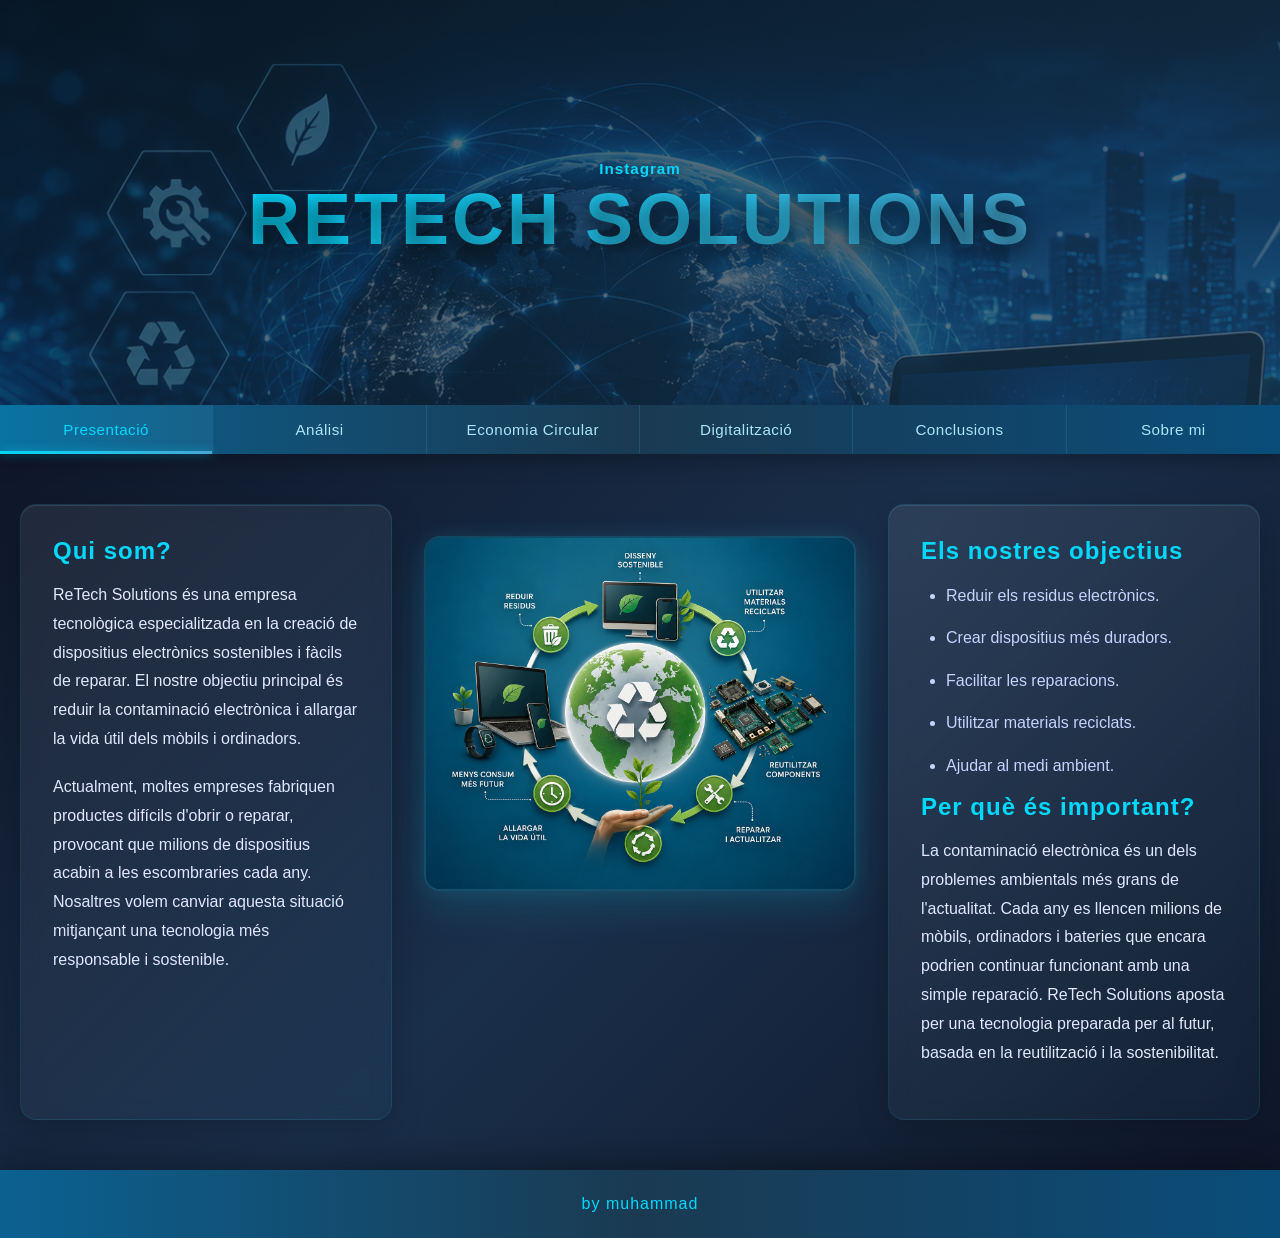
<file: index.html>
<!DOCTYPE html>
<html lang="ca">

<head>
	<title>ReTech Solutions</title>
	<meta charset="utf-8">
	<meta name="viewport" content="width=device-width, initial-scale=1">
	<link href="css/estils.css" type="text/css" rel="stylesheet">
</head>

<body>

	<header>
		<h4><a href="https://www.instagram.com/ins_eugeni/" target="_blank">Instagram</a></h4>
		<h2>ReTech Solutions</h2>
	</header>

	<section>

		<nav>
			<ul>
				<li><a class="active" href="index.html">Presentació</a></li>
				<li><a href="analisi.html">Análisi</a></li>
				<li><a href="economia-circular.html">Economia Circular</a></li>
				<li><a href="digitalitzacio.html">Digitalització</a></li>
				<li><a href="conclusions.html">Conclusions</a></li>
				<li><a href="sobremi.html">Sobre mi</a></li>
			</ul>
		</nav>

		<article>

			<!--INICI CONTINGUT PÀGINA-->
			<div class="fila fila-grande-img">
				<div class="columna">
					<h3>Qui som?</h3>
					<p>ReTech Solutions és una empresa tecnològica especialitzada en la creació de dispositius electrònics sostenibles i fàcils de reparar. El nostre objectiu principal és reduir la contaminació electrònica i allargar la vida útil dels mòbils i ordinadors.</p>

					<p> Actualment, moltes empreses fabriquen productes difícils d'obrir o reparar, provocant que milions de dispositius acabin a les escombraries cada any. Nosaltres volem canviar aquesta situació mitjançant una tecnologia més responsable i sostenible.</p>
				</div>
				<div class="columna">
					<img src="img/Presentació.png" alt="Presentació">
				</div>
				<div class="columna">
					<div>
						<h3>Els nostres objectius</h3>
						<ul>
							<li>Reduir els residus electrònics.</li>
							<li>Crear dispositius més duradors.</li>
							<li>Facilitar les reparacions.</li>
							<li>Utilitzar materials reciclats.</li>
							<li>Ajudar al medi ambient.</li>
						</ul>
					</div>
					<div>
						<h3>Per què és important?</h3>
						<p>La contaminació electrònica és un dels problemes ambientals més grans de l'actualitat.
						Cada any es llencen milions de mòbils, ordinadors i bateries que encara podrien continuar
						funcionant amb una simple reparació. ReTech Solutions aposta per una tecnologia preparada
						per al futur, basada en la reutilització i la sostenibilitat.</p>
					</div>
				</div>
			</div>
			<!--FINAL CONTINGUT PÀGINA-->

		</article>

	</section>

	<footer>
		<p>by muhammad</p>
	</footer>

</body>

</html>
</file>
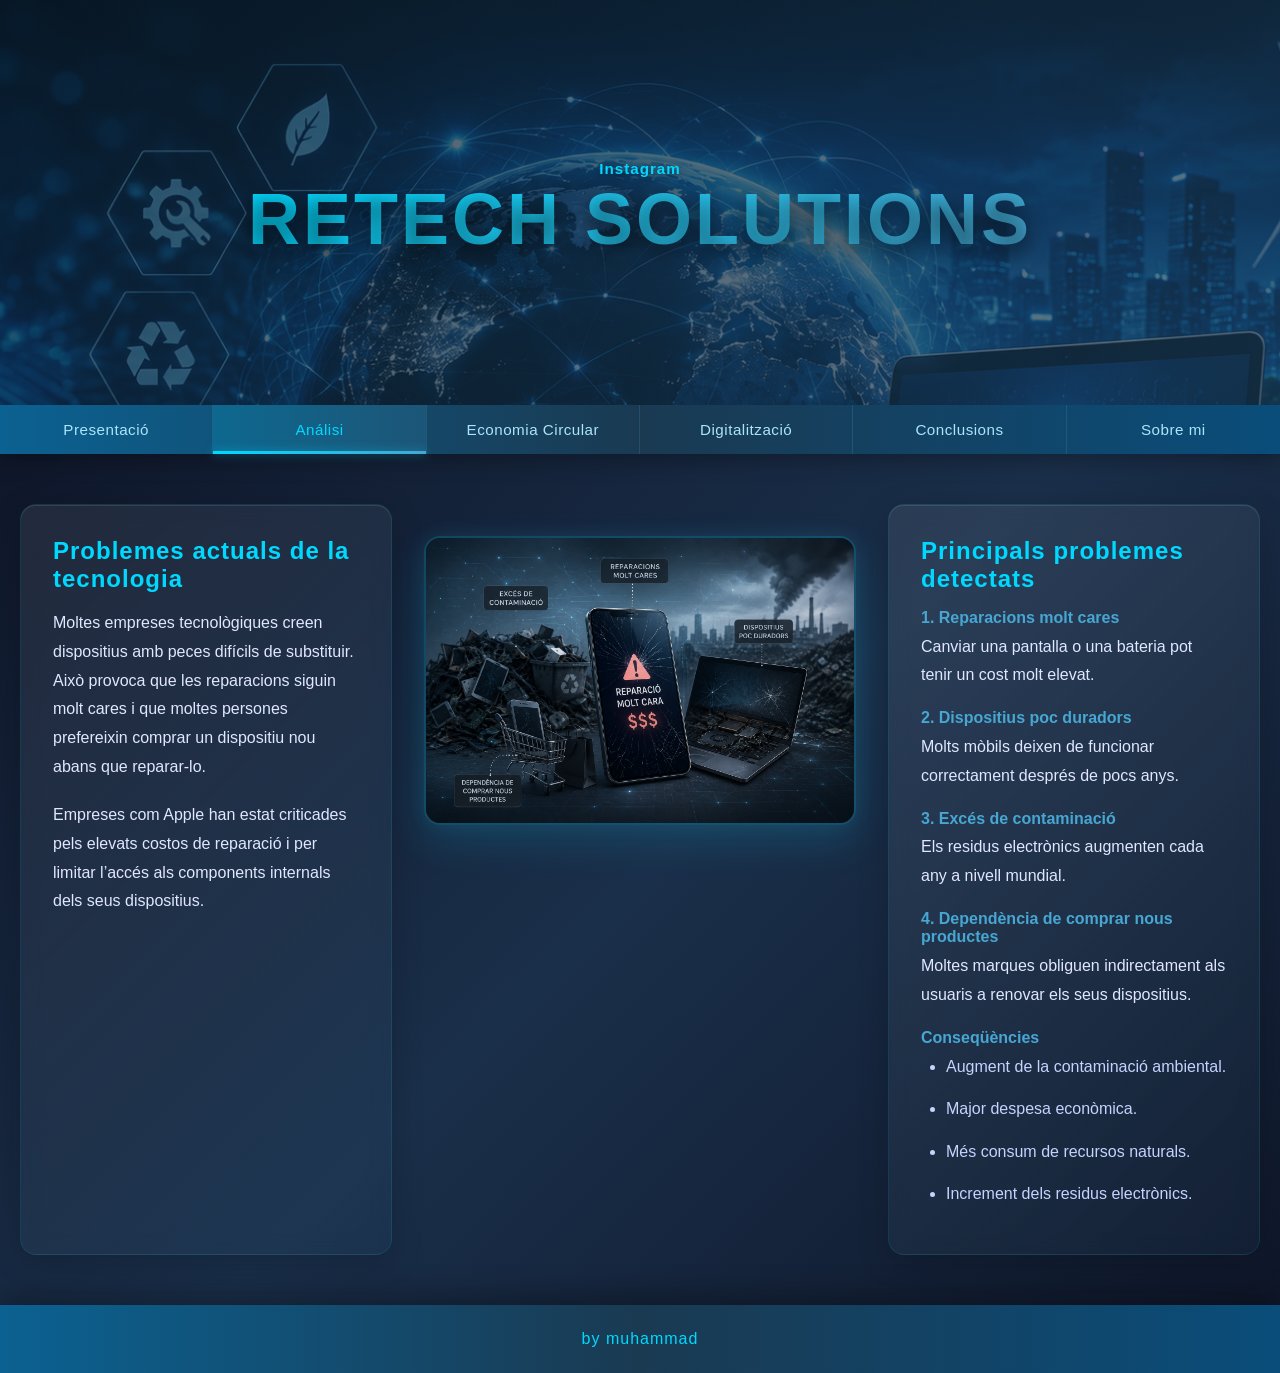
<file: analisi.html>
<!DOCTYPE html>
<html lang="ca">

<head>
	<title>ReTech Solutions</title>
	<meta charset="utf-8">
	<meta name="viewport" content="width=device-width, initial-scale=1">
	<link href="css/estils.css" type="text/css" rel="stylesheet">
</head>

<body>

	<header>
		<h4><a href="https://www.instagram.com/ins_eugeni/" target="_blank">Instagram</a></h4>
		<h2>ReTech Solutions</h2>
	</header>

	<section>

		<nav>
			<ul>
				<li><a href="index.html">Presentació</a></li>
				<li><a class="active" href="analisi.html">Análisi</a></li>
				<li><a href="economia-circular.html">Economia Circular</a></li>
				<li><a href="digitalitzacio.html">Digitalització</a></li>
				<li><a href="conclusions.html">Conclusions</a></li>
				<li><a href="sobremi.html">Sobre mi</a></li>
			</ul>
		</nav>

		<article>

			<!--INICI CONTINGUT PÀGINA-->
			<div class="fila fila-grande-img">
				<div class="columna">
					<h3>Problemes actuals de la tecnologia</h3>
					<p>Moltes empreses tecnològiques creen dispositius amb peces difícils de substituir. Això provoca que les reparacions siguin molt cares i que moltes persones prefereixin comprar un dispositiu nou abans que reparar-lo.</p>

					<p>Empreses com Apple han estat criticades pels elevats costos de reparació i per limitar l’accés als components internals dels seus dispositius.</p>
				</div>
				<div class="columna">
					<img src="img/Analisi.png" alt="Inteligència Artificial">
				</div>
				<div class="columna">
					<div class="problemes-detectats">
						<h3>Principals problemes detectats</h3>
						<h4>1. Reparacions molt cares</h4>
						<p>Canviar una pantalla o una bateria pot tenir un cost molt elevat.</p>
						<h4>2. Dispositius poc duradors</h4>
						<p>Molts mòbils deixen de funcionar correctament després de pocs anys.</p>
						<h4>3. Excés de contaminació</h4>
						<p>Els residus electrònics augmenten cada any a nivell mundial.</p>
						<h4>4. Dependència de comprar nous productes</h4>
						<p>Moltes marques obliguen indirectament als usuaris a renovar els seus dispositius.</p>
						<h4>Conseqüències</h4>
						<ul>
							<li>Augment de la contaminació ambiental.</li>
							<li>Major despesa econòmica.</li>
							<li>Més consum de recursos naturals.</li>
							<li>Increment dels residus electrònics.</li>
						</ul>
					</div>
				</div>
			</div>
			<!--FINAL CONTINGUT PÀGINA-->

		</article>

	</section>

	<footer>
		<p>by muhammad</p>
	</footer>

</body>

</html>
</file>
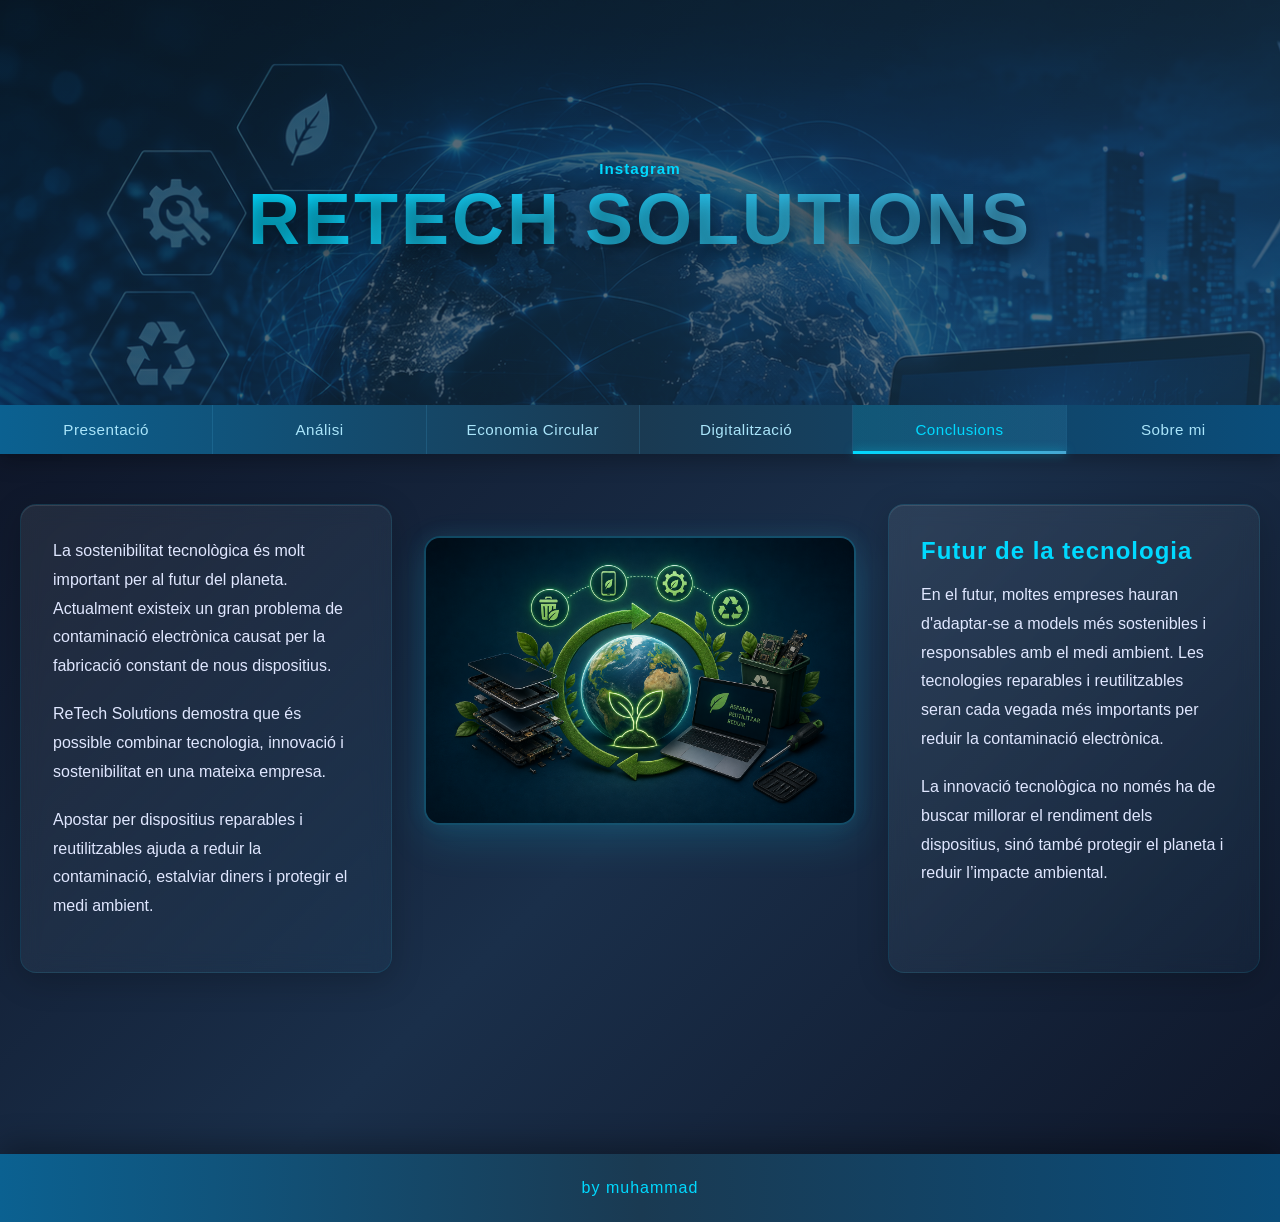
<file: conclusions.html>
<!DOCTYPE html>
<html lang="ca">

<head>
	<title>ReTech Solutions</title>
	<meta charset="utf-8">
	<meta name="viewport" content="width=device-width, initial-scale=1">
	<link href="css/estils.css" type="text/css" rel="stylesheet">
</head>

<body>

	<header>
		<h4><a href="https://www.instagram.com/ins_eugeni/" target="_blank">Instagram</a></h4>
		<h2>ReTech Solutions</h2>
	</header>

	<section>

		<nav>
			<ul>
				<li><a href="index.html">Presentació</a></li>
				<li><a href="analisi.html">Análisi</a></li>
				<li><a href="economia-circular.html">Economia Circular</a></li>
				<li><a href="digitalitzacio.html">Digitalització</a></li>
				<li><a class="active" href="conclusions.html">Conclusions</a></li>
				<li><a href="sobremi.html">Sobre mi</a></li>
			</ul>
		</nav>

		<article>

			<!--INICI CONTINGUT PÀGINA-->
			<div class="fila fila-conclusions fila-grande-img">
					<div class="columna columna-text">
						<p>La sostenibilitat tecnològica és molt important per al futur del planeta. Actualment existeix un gran problema de contaminació electrònica causat per la fabricació constant de nous dispositius.</p>
						<p>ReTech Solutions demostra que és possible combinar tecnologia, innovació i sostenibilitat en una mateixa empresa.</p>
						<p>Apostar per dispositius reparables i reutilitzables ajuda a reduir la contaminació, estalviar diners i protegir el medi ambient.</p>
				</div>
				<div class="columna columna-img">
						<img src="img/Conslusions.png" alt="Conclusions">
				</div>
				<div class="columna columna-text">
					<h3>Futur de la tecnologia</h3>
					<p>En el futur, moltes empreses hauran d'adaptar-se a models més sostenibles i responsables amb el medi ambient. Les tecnologies reparables i reutilitzables seran cada vegada més importants per reduir la contaminació electrònica.</p>
					<p>La innovació tecnològica no només ha de buscar millorar el rendiment dels dispositius, sinó també protegir el planeta i reduir l’impacte ambiental.</p>
				</div>			</div>
			<!--FINAL CONTINGUT PÀGINA-->

		</article>
	</section>

	<footer>
		<p>by muhammad</p>
	</footer>

</body>

</html>
</file>
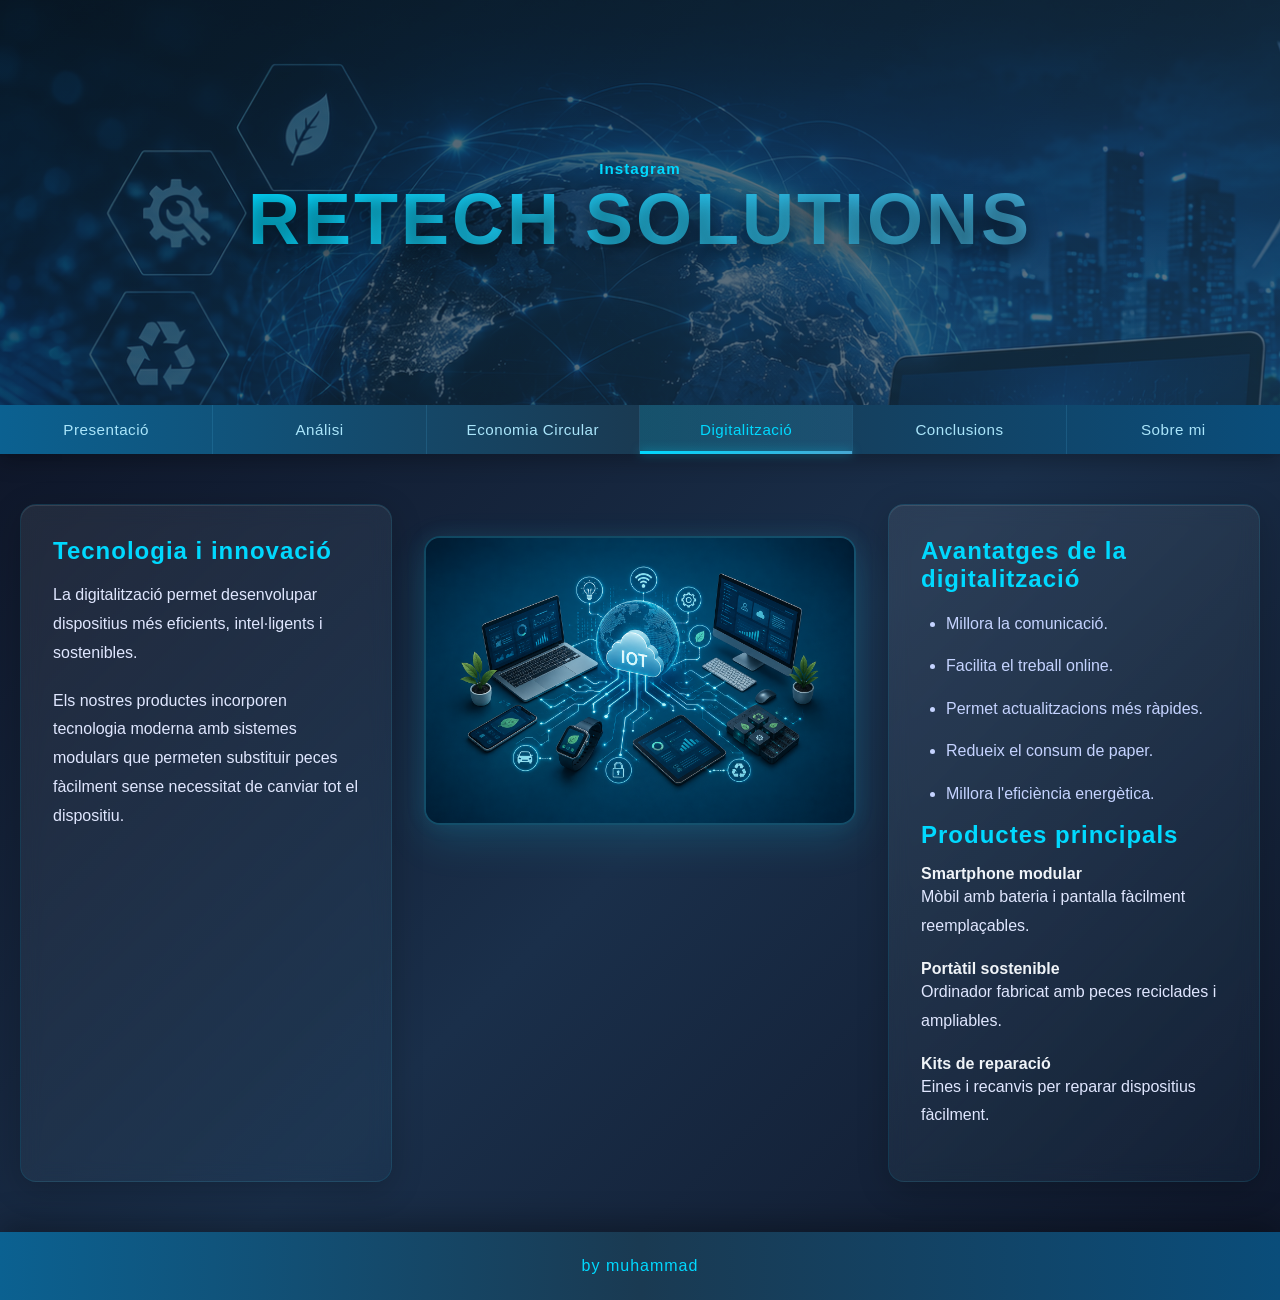
<file: digitalitzacio.html>
<!DOCTYPE html>
<html lang="ca">

<head>
	<title>ReTech Solutions</title>
	<meta charset="utf-8">
	<meta name="viewport" content="width=device-width, initial-scale=1">
	<link href="css/estils.css" type="text/css" rel="stylesheet">
</head>

<body>

	<header>
		<h4><a href="https://www.instagram.com/ins_eugeni/" target="_blank">Instagram</a></h4>
		<h2>ReTech Solutions</h2>
	</header>

	<section>

		<nav>
			<ul>
				<li><a href="index.html">Presentació</a></li>
				<li><a href="analisi.html">Análisi</a></li>
				<li><a href="economia-circular.html">Economia Circular</a></li>
				<li><a class="active" href="digitalitzacio.html">Digitalització</a></li>
				<li><a href="conclusions.html">Conclusions</a></li>
				<li><a href="sobremi.html">Sobre mi</a></li>
			</ul>
		</nav>

		<article>

			<!--INICI CONTINGUT PÀGINA-->
			<div class="fila fila-grande-img">
				<div class="columna">
					<h3>Tecnologia i innovació</h3>
					<p>La digitalització permet desenvolupar dispositius més eficients, intel·ligents i sostenibles.</p>

					<p>Els nostres productes incorporen tecnologia moderna amb sistemes modulars que permeten substituir peces fàcilment sense necessitat de canviar tot el dispositiu.</p>
				</div>
				<div class="columna">
					<img src="img/Digitalització.png" alt="Digitalització">
				</div>
				<div class="columna">
				<h3>Avantatges de la digitalització</h3>
				<ul>
					<li>Millora la comunicació.</li>
					<li>Facilita el treball online.</li>
					<li>Permet actualitzacions més ràpides.</li>
					<li>Redueix el consum de paper.</li>
					<li>Millora l'eficiència energètica.</li>
				</ul>
				<h3>Productes principals</h3>
				<div>
					<strong>Smartphone modular</strong>
					<p>Mòbil amb bateria i pantalla fàcilment reemplaçables.</p>
				</div>
				<div>
					<strong>Portàtil sostenible</strong>
					<p>Ordinador fabricat amb peces reciclades i ampliables.</p>
				</div>
				<div>
					<strong>Kits de reparació</strong>
					<p>Eines i recanvis per reparar dispositius fàcilment.</p>
				</div>
				</div>
			</div>
			<!--FINAL CONTINGUT PÀGINA-->

		</article>

	</section>

	<footer>
		<p>by muhammad</p>
	</footer>

</body>

</html>
</file>
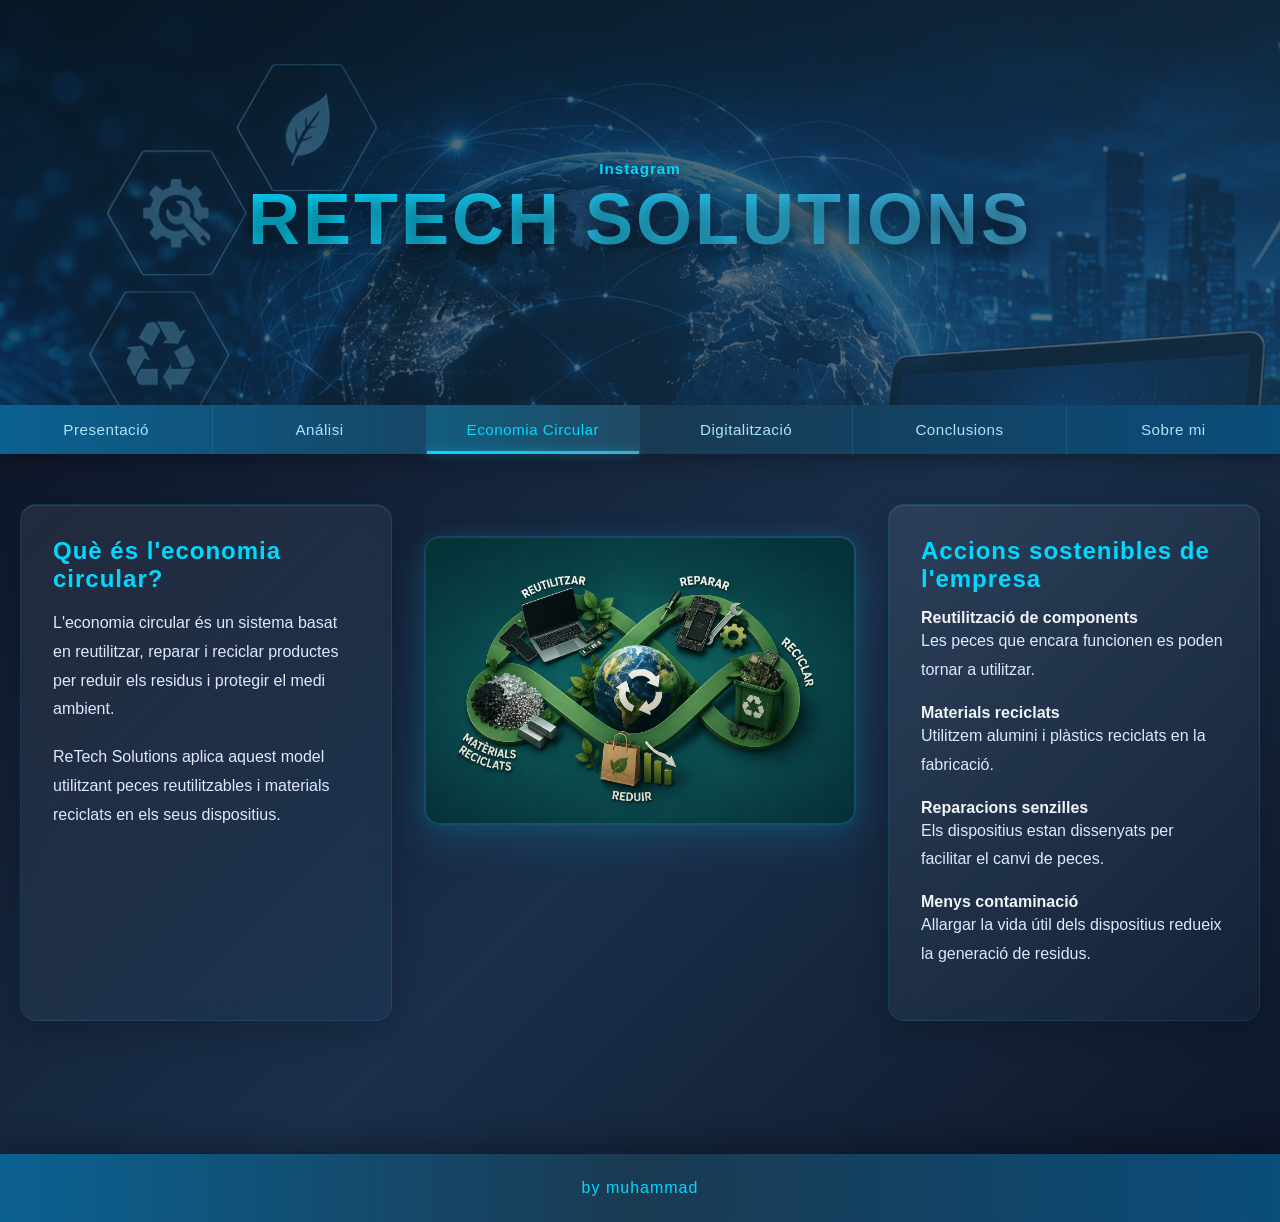
<file: economia-circular.html>
<!DOCTYPE html>
<html lang="ca">

<head>
	<title>ReTech Solutions</title>
	<meta charset="utf-8">
	<meta name="viewport" content="width=device-width, initial-scale=1">
	<link href="css/estils.css" type="text/css" rel="stylesheet">
</head>

<body>

	<header>
		<h4><a href="https://www.instagram.com/ins_eugeni/" target="_blank">Instagram</a></h4>
		<h2>ReTech Solutions</h2>
	</header>

	<section>

		<nav>
			<ul>
				<li><a href="index.html">Presentació</a></li>
				<li><a href="analisi.html">Análisi</a></li>
				<li><a class="active" href="economia-circular.html">Economia Circular</a></li>
				<li><a href="digitalitzacio.html">Digitalització</a></li>
				<li><a href="conclusions.html">Conclusions</a></li>
				<li><a href="sobremi.html">Sobre mi</a></li>
			</ul>
		</nav>

		<article>

			<!--INICI CONTINGUT PÀGINA-->
			<div class="fila fila-grande-img">
				<div class="columna">
					<h3>Què és l'economia circular?</h3>
<p>L'economia circular és un sistema basat en reutilitzar, reparar i reciclar
						productes per reduir els residus i protegir el medi ambient.</p>

					<p> ReTech Solutions aplica aquest model utilitzant peces
						reutilitzables i materials reciclats en els seus dispositius.</p>
				</div>
				<div class="columna">
					<img src="img/Economia-Circular.png" alt="Economia Circular">
				</div>
				<div class="columna">
				<h3>Accions sostenibles de l'empresa</h3>
				<div>
					<strong>Reutilització de components</strong>
					<p>Les peces que encara funcionen es poden tornar a utilitzar.</p>
				</div>
				<div>
					<strong>Materials reciclats</strong>
					<p>Utilitzem alumini i plàstics reciclats en la fabricació.</p>
				</div>
				<div>
					<strong>Reparacions senzilles</strong>
					<p>Els dispositius estan dissenyats per facilitar el canvi de peces.</p>
				</div>
				<div>
					<strong>Menys contaminació</strong>
					<p>Allargar la vida útil dels dispositius redueix la generació de residus.</p>
				</div>
				</div>
			</div>
			<!--FINAL CONTINGUT PÀGINA-->

		</article>

	</section>

	<footer>
		<p>by muhammad</p>
	</footer>

</body>

</html>
</file>
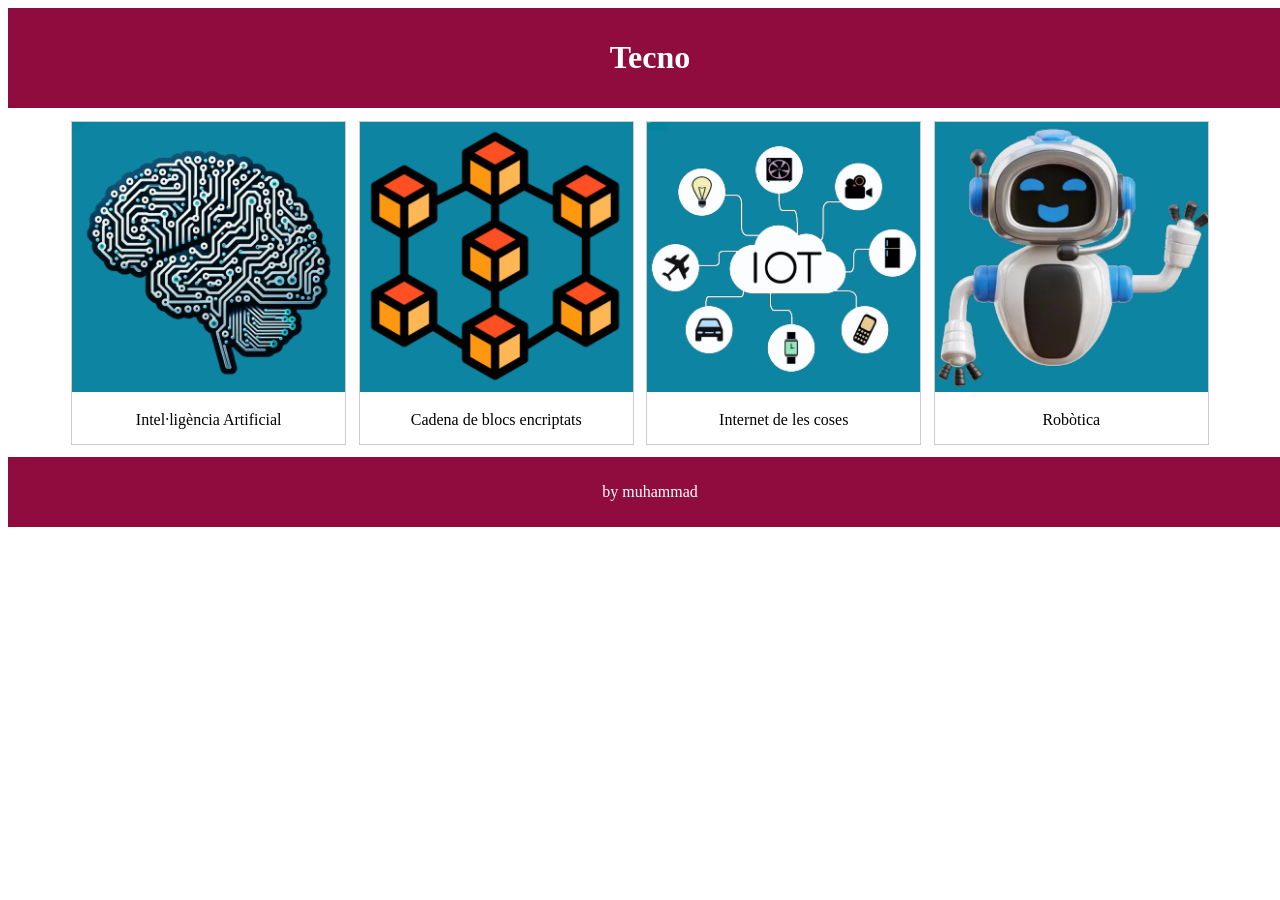
<file: galeria.html>
<!DOCTYPE html>
<html lang="ca">

<head>
	<title>Empresa</title>
	<meta charset="utf-8">
	<meta name="viewport" content="width=device-width, initial-scale=1">
	<link rel="stylesheet" href="css/galeria.css">
</head>

<body>
	<header>
		<h1>Tecno</h1>
	</header>
	<div class="container">
		<div class="gallery">
			<a href="https://ca.wikipedia.org/wiki/Intel%C2%B7lig%C3%A8ncia_artificial" target="_blank">
				<img src="img/IA.png" alt="IA">
			</a>
			<div class="desc">Intel·ligència Artificial</div>
		</div>
		<div class="gallery">
			<a target="_blank" href="https://ca.wikipedia.org/wiki/Cadena_de_blocs">
				<img src="img/blockchain.png" alt="Blockchain">
			</a>
			<div class="desc">Cadena de blocs encriptats</div>
		</div>
		<div class="gallery">
			<a target="_blank" href="https://ca.wikipedia.org/wiki/Internet_de_les_coses">
				<img src="img/IOT.png" alt="IOT">
			</a>
			<div class="desc">Internet de les coses</div>
		</div>
		<div class="gallery">
			<a target="_blank" href="https://ca.wikipedia.org/wiki/Rob%C3%B2tica">
				<img src="img/Robotica.png" alt="Robotica">
			</a>
			<div class="desc">Robòtica</div>
		</div>
	</div>
	<footer>
		<p>by muhammad</p>
	</footer>
</body>
</html>
</file>
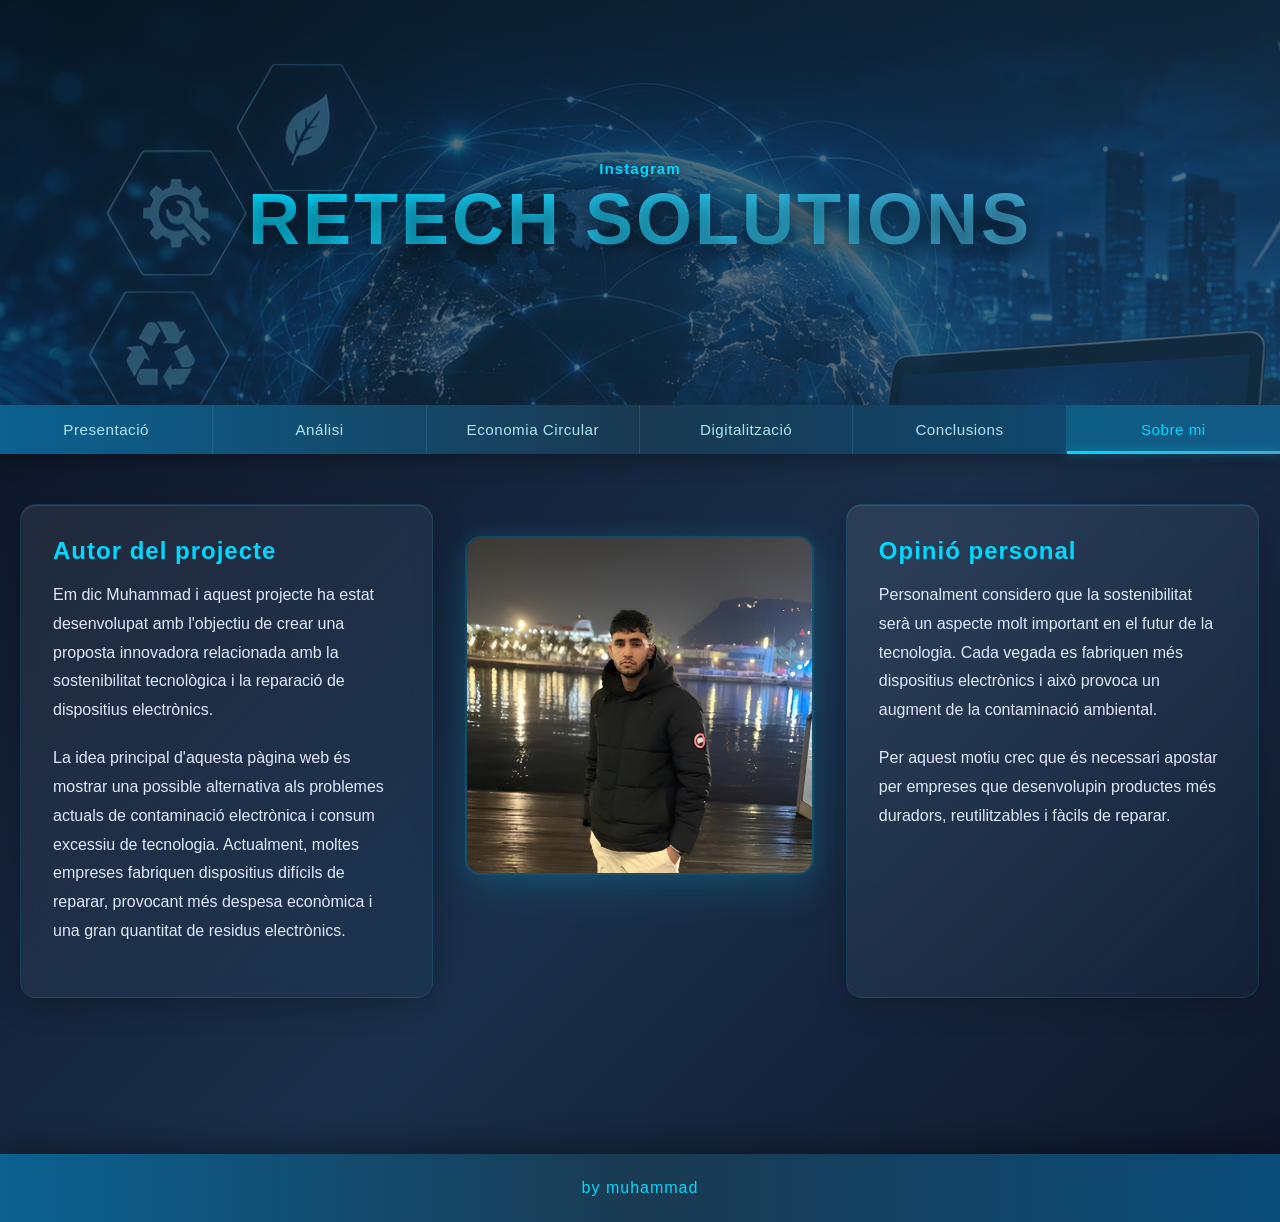
<file: sobremi.html>
<!DOCTYPE html>
<html lang="ca">

<head>
	<title>ReTech Solutions</title>
	<meta charset="utf-8">
	<meta name="viewport" content="width=device-width, initial-scale=1">
	<link href="css/estils.css" type="text/css" rel="stylesheet">
</head>

<body>

	<header>
		<h4><a href="https://www.instagram.com/ins_eugeni/" target="_blank">Instagram</a></h4>
		<h2>ReTech Solutions</h2>
	</header>

	<section>

		<nav>
			<ul>
				<li><a href="index.html">Presentació</a></li>
				<li><a href="analisi.html">Análisi</a></li>
				<li><a href="economia-circular.html">Economia Circular</a></li>
				<li><a href="digitalitzacio.html">Digitalització</a></li>
				<li><a href="conclusions.html">Conclusions</a></li>
				<li><a class="active" href="sobremi.html">Sobre mi</a></li>
			</ul>
		</nav>

		<article>

			<!--INICI CONTINGUT PÀGINA-->
			<div class="fila">
				<div class="columna">
					<h3>Autor del projecte</h3>
					<p>Em dic Muhammad i aquest projecte ha estat desenvolupat amb l'objectiu de crear una proposta innovadora relacionada amb la sostenibilitat
						tecnològica i la reparació de dispositius electrònics.</p>

					<p>La idea principal d'aquesta pàgina web és mostrar una possible
						alternativa als problemes actuals de contaminació electrònica i
						consum excessiu de tecnologia. Actualment, moltes empreses fabriquen dispositius difícils de reparar, provocant més
						despesa econòmica i una gran quantitat de residus electrònics.</p>
				</div>
				<div class="columna">
					<img src="img/Muhammad.jpg" alt="Muhammad">
				</div>
				<div class="columna">
				<h3>Opinió personal</h3>
				<p>Personalment considero que la sostenibilitat serà un aspecte molt important en el futur de la tecnologia. Cada vegada es fabriquen més dispositius electrònics i això provoca un augment de la contaminació ambiental.</p>
				<p>Per aquest motiu crec que és necessari apostar per empreses que desenvolupin productes més duradors, reutilitzables i fàcils de reparar.</p>
				</div>
			</div>
			<!--FINAL CONTINGUT PÀGINA-->

		</article>

	</section>

	<footer>
		<p>by muhammad</p>
	</footer>

</body>

</html>
</file>
<file: css/estils.css>
/* https://coolors.co/image-picker
CSS HEX 
--lapis-lazuli: #0B6191ff;
--picton-blue: #47A7D2ff;
--non-photo-blue: #AAE5FAff;
--pale-azure: #82D4F5ff;
--prussian-blue: #012538ff;*/
* {
  box-sizing: border-box;
  margin: 0;
}
body {
  font-family: -apple-system, BlinkMacSystemFont, 'Segoe UI', 'Roboto', 'Oxygen', 'Ubuntu', sans-serif;
  background: linear-gradient(135deg, #0f172a 0%, #1e3a5f 100%);
  color: #f0f4f8;
}

/* Style the header */
header {
  background: linear-gradient(135deg, #0a1f2e 0%, #1a3a52 100%);
  background-image: url(Capçelera.png);
  background-size: cover;
  background-position: center;
  background-attachment: fixed;
  background-blend-mode: overlay;
  padding: 40px 30px;
  text-align: center;
  font-size: 35px;
  color: #ffffff;
  height: 45vh;
  display: flex;
  flex-direction: column;
  justify-content: center;
  align-items: center;
  position: relative;
  overflow: hidden;
  box-shadow: 0 10px 40px rgba(0, 0, 0, 0.3);
}
header::before {
  content: '';
  position: absolute;
  top: 0;
  left: 0;
  right: 0;
  bottom: 0;
  background: linear-gradient(135deg, rgba(10, 31, 46, 0.7) 0%, rgba(26, 58, 82, 0.7) 100%);
  z-index: 1;
}
header h2 {
  margin: 0;
  font-size: 4.5rem;
  font-weight: 800;
  letter-spacing: 3px;
  text-shadow: 0 8px 20px rgba(0, 0, 0, 0.6);
  background: linear-gradient(135deg, #00d9ff 0%, #47A7D2 100%);
  -webkit-background-clip: text;
  -webkit-text-fill-color: transparent;
  background-clip: text;
  position: relative;
  z-index: 2;
  text-transform: uppercase;
}
header h4 {
  margin-top: 15px;
  font-size: 1rem;
  text-shadow: 0 2px 8px rgba(0, 0, 0, 0.4);
  float: right;
  position: relative;
  z-index: 2;
  font-weight: 600;
  letter-spacing: 1px;
}
header h4 a {
  color: #00d9ff;
  text-decoration: none;
  transition: all 0.3s ease;
  font-size: 0.95rem;
  border-bottom: 2px solid transparent;
  padding-bottom: 5px;
}
header h4 a:hover {
  color: #47A7D2;
  border-bottom-color: #00d9ff;
}

/* Navigation */
nav {
  background: linear-gradient(90deg, #0B6191 0%, #1a3a52 50%, #0a4d7a 100%);
  padding: 0;
  box-shadow: 0 8px 20px rgba(0, 0, 0, 0.25);
  backdrop-filter: blur(10px);
}
nav ul {
  list-style-type: none;
  margin: 0;
  padding: 0;
  width: 100%;
  display: flex;
  justify-content: center;
}
nav ul li {
  text-align: center;
  width: 16.67%;
  border-right: 1px solid rgba(71, 167, 210, 0.2);
}
nav ul li:last-child {
  border-right: none;
}
nav ul li a {
  display: block;
  color: #AAE5FA;
  padding: 16px 16px;
  text-decoration: none;
  font-weight: 500;
  transition: all 0.4s ease;
  position: relative;
  font-size: 0.95rem;
  letter-spacing: 0.5px;
}
nav ul li a::after {
  content: '';
  position: absolute;
  bottom: 0;
  left: 0;
  width: 0;
  height: 3px;
  background: linear-gradient(90deg, #00d9ff, #47A7D2);
  transition: width 0.4s ease;
  box-shadow: 0 0 10px rgba(0, 217, 255, 0.5);
}
nav ul li a.active {
  background: linear-gradient(90deg, rgba(0, 217, 255, 0.15) 0%, rgba(71, 167, 210, 0.15) 100%);
  color: #00d9ff;
}
nav ul li a.active::after {
  width: 100%;
}
nav ul li a:hover:not(.active) {
  background: rgba(71, 167, 210, 0.1);
  color: #00d9ff;
}

/* Article section */
article {
  padding: 50px 20px;
  background: linear-gradient(135deg, #0f172a 0%, #1a2f4a 50%, #0f172a 100%);
  display: table;
  width: 100%;
  min-height: calc(100vh - 200px);
}
article h2 {
  margin: 3vh;
  color: #00d9ff;
  font-size: 2.5rem;
  font-weight: 800;
  letter-spacing: 2px;
}
article h3 {
  color: #00d9ff;
  font-size: 1.5rem;
  font-weight: 700;
  margin: 0 0 1rem 0;
  letter-spacing: 1px;
}
.problemes-detectats h4 {
  color: #47A7D2;
  font-size: 1rem;
  font-weight: 600;
  margin: 0.8rem 0 0.35rem 0;
}
article h4 {
  color: #47A7D2;
  font-size: 1.15rem;
  font-weight: 700;
  margin: 1rem 0 0.5rem 0;
}
article p {
  color: #e0e7ff;
  line-height: 1.8;
  font-size: 1rem;
  margin: 0 0 1.2rem 0;
  font-weight: 300;
}
article img {
  width: 100%;
  border-radius: 16px;
  box-shadow: 0 15px 40px rgba(0, 217, 255, 0.15), 0 0 20px rgba(71, 167, 210, 0.1);
  transition: all 0.4s cubic-bezier(0.4, 0, 0.2, 1);
  border: 2px solid rgba(0, 217, 255, 0.2);
}
article img:hover {
  transform: translateY(-5px) scale(1.02);
  box-shadow: 0 20px 50px rgba(0, 217, 255, 0.25), 0 0 30px rgba(71, 167, 210, 0.2);
  border-color: rgba(0, 217, 255, 0.4);
}

.fila {
  width: 100%;
  display: flex;
  flex-wrap: wrap;
  gap: 0;
}
.fila.fila-grande-img .columna:first-child,
.fila.fila-grande-img .columna:last-child {
  width: 30%;
}
.fila.fila-grande-img .columna:nth-child(2) {
  width: 40%;
}
.columna {
  width: 33.3%;
  display: table;
  padding: 2.5vw;
}
.columna:first-child,
.columna:nth-child(3) {
  background: linear-gradient(135deg, rgba(255, 255, 255, 0.08) 0%, rgba(71, 167, 210, 0.05) 100%);
  border-radius: 16px;
  box-shadow: 0 8px 32px rgba(0, 0, 0, 0.2), inset 0 1px 0 rgba(255, 255, 255, 0.1);
  border: 1px solid rgba(0, 217, 255, 0.1);
  backdrop-filter: blur(10px);
}
.columna h3 {
  margin: 0 0 1rem 0;
}
.columna ol,
.columna ul {
  color: #e0e7ff;
  padding-left: 25px;
  line-height: 1.9;
}
.columna li {
  margin-bottom: 12px;
  font-weight: 400;
  color: #c5d3ff;
}
.columna li p {
  margin: 0.35rem 0 0 0;
  font-weight: 300;
}
.fila-conclusions .columna-text {
  width: 70%;
}
.fila-conclusions .columna-img {
  width: 30%;
}

/* Footer */
footer {
  background: linear-gradient(90deg, #0B6191 0%, #1a3a52 50%, #0a4d7a 100%);
  padding: 25px;
  text-align: center;
  color: #00d9ff;
  font-weight: 500;
  box-shadow: 0 -10px 30px rgba(0, 0, 0, 0.3);
  letter-spacing: 1px;
}

fieldset {
  margin-top: 10px;
  background: linear-gradient(135deg, rgba(0, 217, 255, 0.1) 0%, rgba(71, 167, 210, 0.05) 100%);
  border: 1px solid rgba(0, 217, 255, 0.2);
  border-radius: 12px;
  padding: 15px;
  box-shadow: 0 4px 12px rgba(0, 217, 255, 0.1);
}

/* Responsive design */
@media (max-width: 600px) {
  header {
    padding: 10px;
    text-align: center;
    font-size: 1.5em;
    color: #00d9ff;
    height: 20vh;
  }

  header h2 {
    margin-top: 3vh;
    font-size: 15vh;
    text-shadow: 0 4px 15px rgba(0, 217, 255, 0.3);
  }

  header h4 {
    margin-top: 1vh;
    font-size: 5vh;
    text-shadow: 0 2px 8px rgba(0, 217, 255, 0.2);
  }
}
</file>
<file: css/galeria.css>
body {
	display: flex;
	flex-direction: column;
}
header,
footer {
	background-color: #900C3F;
	color: white;
	text-align: center;
	padding: 10px;
	margin: auto;
	width: 100%;
}
div.container {
	width: 90%;
	margin: 1%;
	margin-left: auto;
	margin-right: auto;
	flex: 1;/* Fa que el container ocupi l'espai restant i empenyi el footer cap avall */
	display: flex;
	flex-wrap: wrap;
	justify-content: space-between;	
}
div.gallery {
	border: 1px solid #ccc;
	width: 24%;
}
div.gallery:hover {
	border: 2px solid yellowgreen;
}
div.gallery img {
	width: 100%;
	height: auto;
}
div.desc {
	padding: 15px;
	text-align: center;
}
@media screen and (max-width: 600px) {
	div.gallery {
		width: 48%;
		margin: 0;
	}
}
</file>
